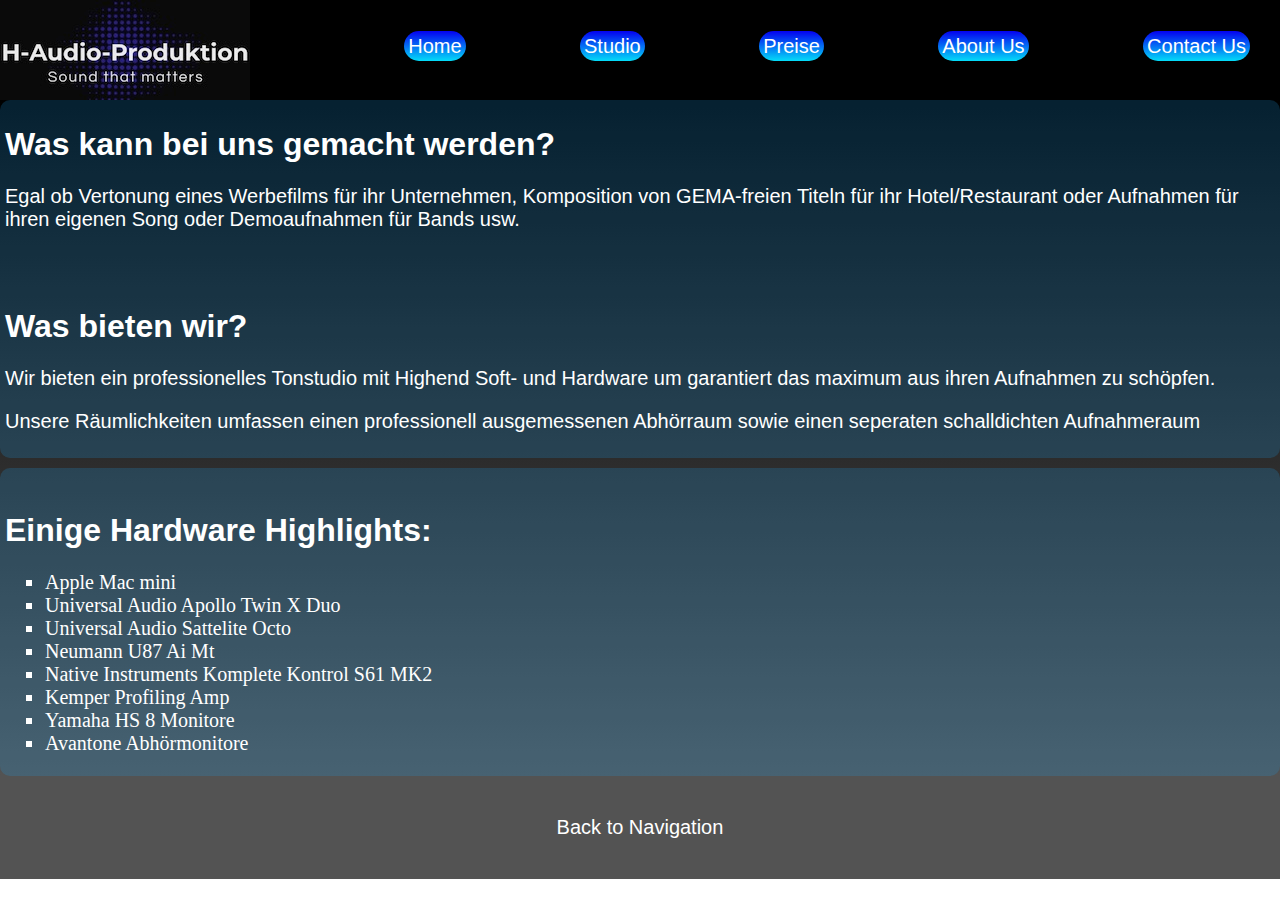
<file: Pages/AboutUs.html>
<!DOCTYPE html>
<html lang="en">
<head>
    <meta charset="UTF-8">
    <meta http-equiv="X-UA-Compatible" content="IE=edge">
    <meta name="viewport" content="width=device-width, initial-scale=1.0">
    <link rel="stylesheet" href="../css/AboutUsStyles.css">
    <title>About Us</title>
</head>
<body>
    <header id="AboutUs">
        <img src="../images/Logo.jpg" class="logo" alt="Logo">
        <nav>
            <ul>
                <li><a href="../index.html">Home</a></li>
                <li><a href="../Pages/Studio.html">Studio</a></li>
                <li><a href="#">Preise</a></li>
                <li><a href="#AboutUs">About Us</a></li>
                <li><a href="../Pages/ContactUs.html">Contact Us</a></li>
            </ul>
        </nav>
    </header>
    <main>
        <div id="BlockOne">
            <h1>Was kann bei uns gemacht werden?</h1>
            <p>Egal ob Vertonung eines Werbefilms für ihr Unternehmen, Komposition von GEMA-freien Titeln für ihr
                Hotel/Restaurant oder Aufnahmen für ihren eigenen Song oder Demoaufnahmen für Bands usw.
            </p>
            <br>
            <br>
            <h1>Was bieten wir?</h1>
            <p>Wir bieten ein professionelles Tonstudio mit Highend Soft- und Hardware um garantiert das
                maximum aus ihren Aufnahmen zu schöpfen.
            </p>
            <p>Unsere Räumlichkeiten umfassen einen professionell ausgemessenen Abhörraum sowie einen seperaten
                schalldichten Aufnahmeraum
            </p>
        </div>
        <div id="BlockTwo">
            <br>
            <h1>Einige Hardware Highlights:</h1>
            <ul>
                <li>Apple Mac mini</li>
                <li>Universal Audio Apollo Twin X Duo</li>
                <li>Universal Audio Sattelite Octo</li>
                <li>Neumann U87 Ai Mt</li>
                <li>Native Instruments Komplete Kontrol S61 MK2</li>
                <li>Kemper Profiling Amp</li>
                <li>Yamaha HS 8 Monitore</li>
                <li>Avantone Abhörmonitore</li>
            </ul>
        </div>
    </main>
    <footer>
        <a id="AboutUsNavigation" href="#AboutUs">Back to Navigation</a>
    </footer>
</body>
</html>
</file>
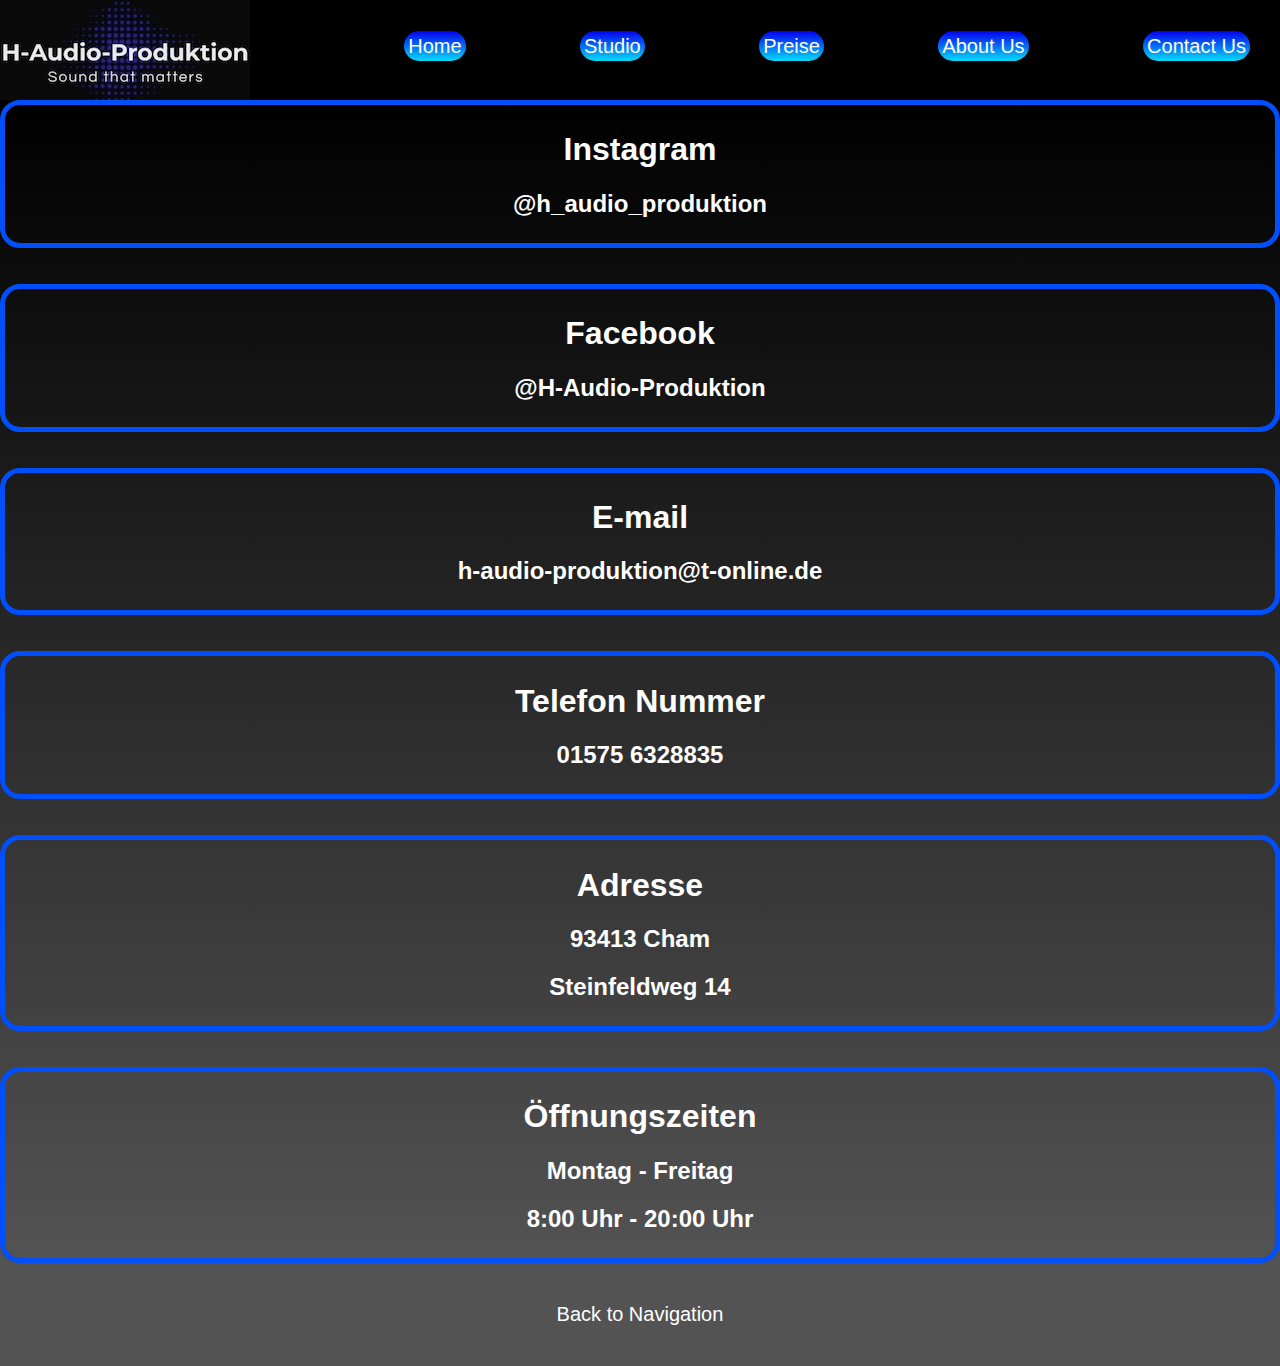
<file: Pages/ContactUs.html>
<!DOCTYPE html>
<html lang="en">
<head>
    <meta charset="UTF-8">
    <meta http-equiv="X-UA-Compatible" content="IE=edge">
    <meta name="viewport" content="width=device-width, initial-scale=1.0">
    <link rel="stylesheet" href="../css/ContactUsStyles.css">
    <title>Contact Us</title>
</head>
<body>
    <header id="ContactUs">
        <img src="../images/Logo.jpg" class="logo" alt="Logo">
        <nav>
            <ul>
                <li><a href="../index.html">Home</a></li>
                <li><a href="../Pages/Studio.html">Studio</a></li>
                <li><a href="#">Preise</a></li>
                <li><a href="../Pages/AboutUs.html">About Us</a></li>
                <li><a href="#ContactUs">Contact Us</a></li>
            </ul>
        </nav>
    </header>
    <main>
        <div>
        <h1>Instagram</h1>
        <h2>@h_audio_produktion</h2>
        </div>
        <br>
        <br>
        <div>
        <h1>Facebook</h1>
        <h2>@H-Audio-Produktion</h2>
        </div>
        <br>
        <br>
        <div>
        <h1>E-mail</h1>
        <h2>h-audio-produktion@t-online.de</h2>
        </div>
        <br>
        <br>
        <div>
        <h1>Telefon Nummer</h1>
        <h2>01575 6328835</h2>
        </div>
        <br>
        <br>
        <div>
        <h1>Adresse</h1>
        <h2>93413 Cham</h2>
        <h2>Steinfeldweg 14</h2>
        </div>
        <br>
        <br>
        <div>
        <h1>Öffnungszeiten</h1>
        <h2>Montag - Freitag</h2>
        <h2>8:00 Uhr - 20:00 Uhr</h2>
        </div>
    </main>
    <footer>
            <a id="ContactNavigation" href="#ContactUs">Back to Navigation</a>
    </footer>
</body>
</html>
</file>
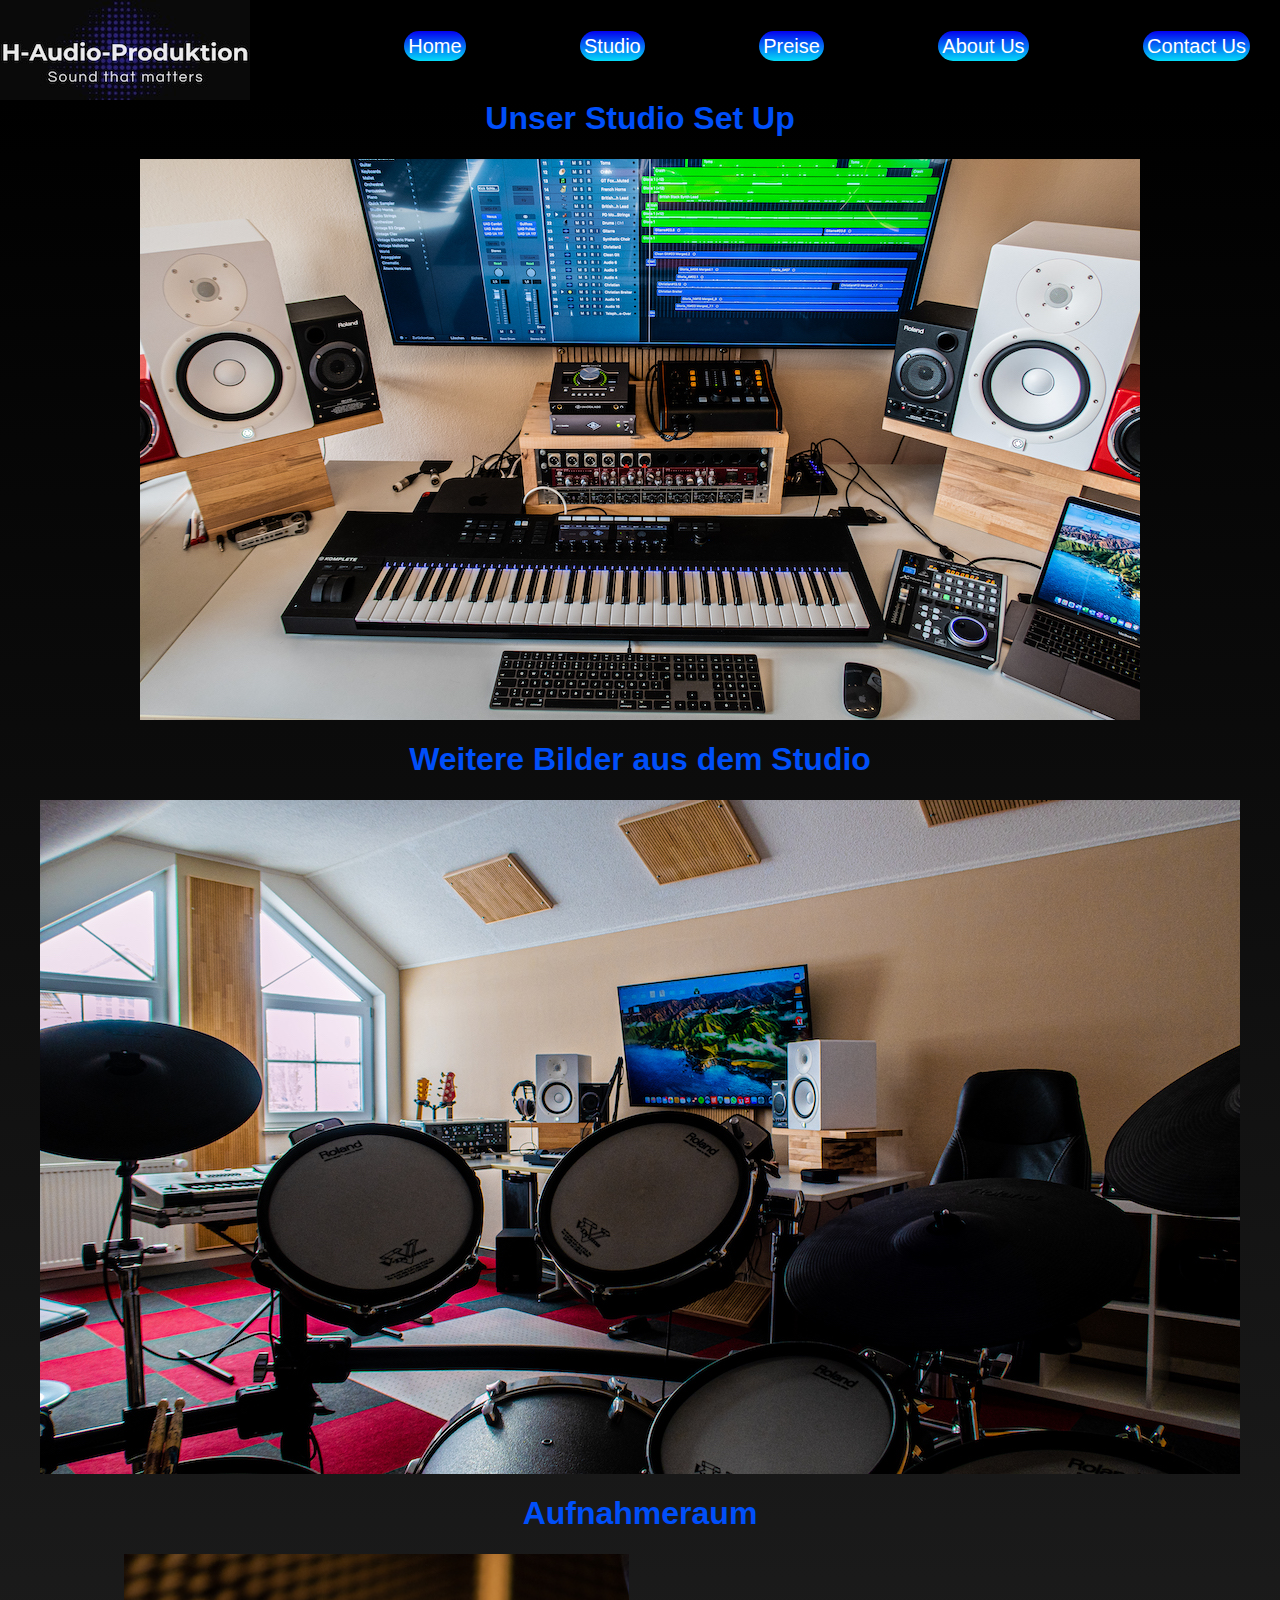
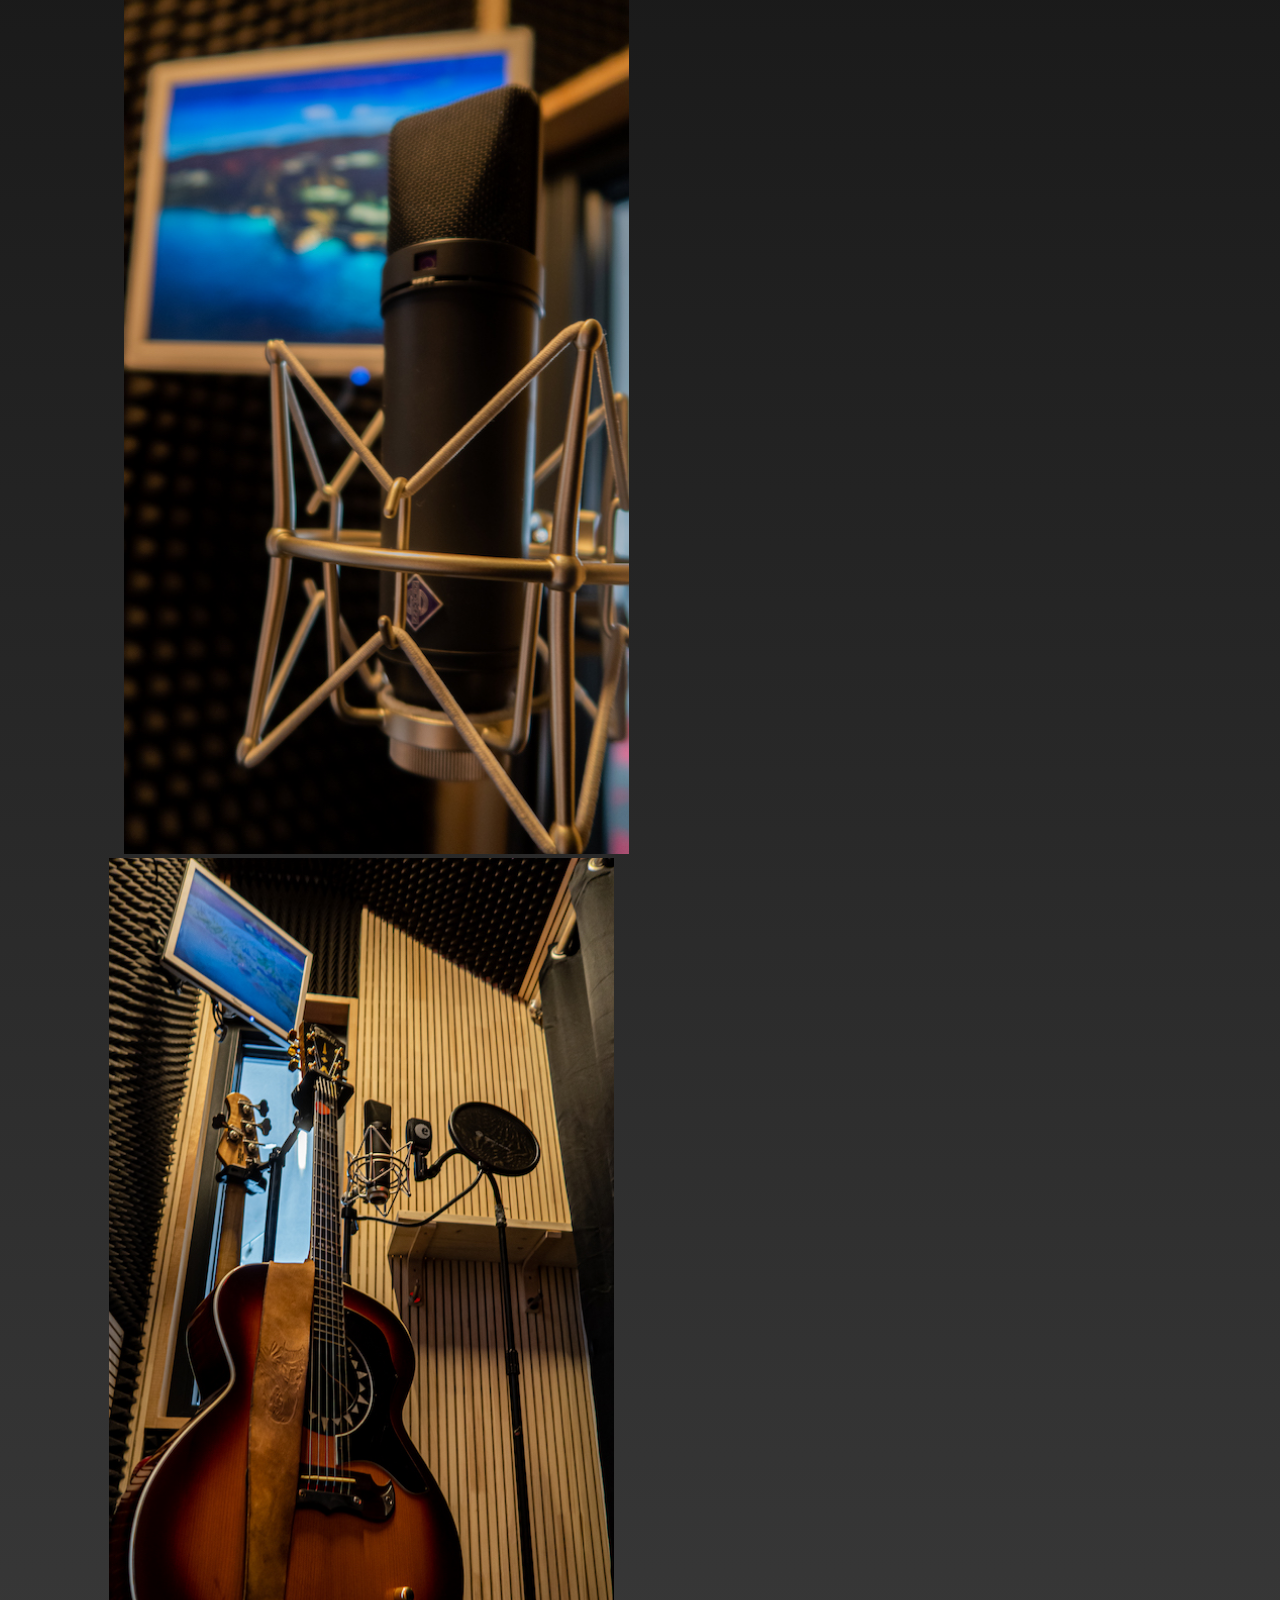
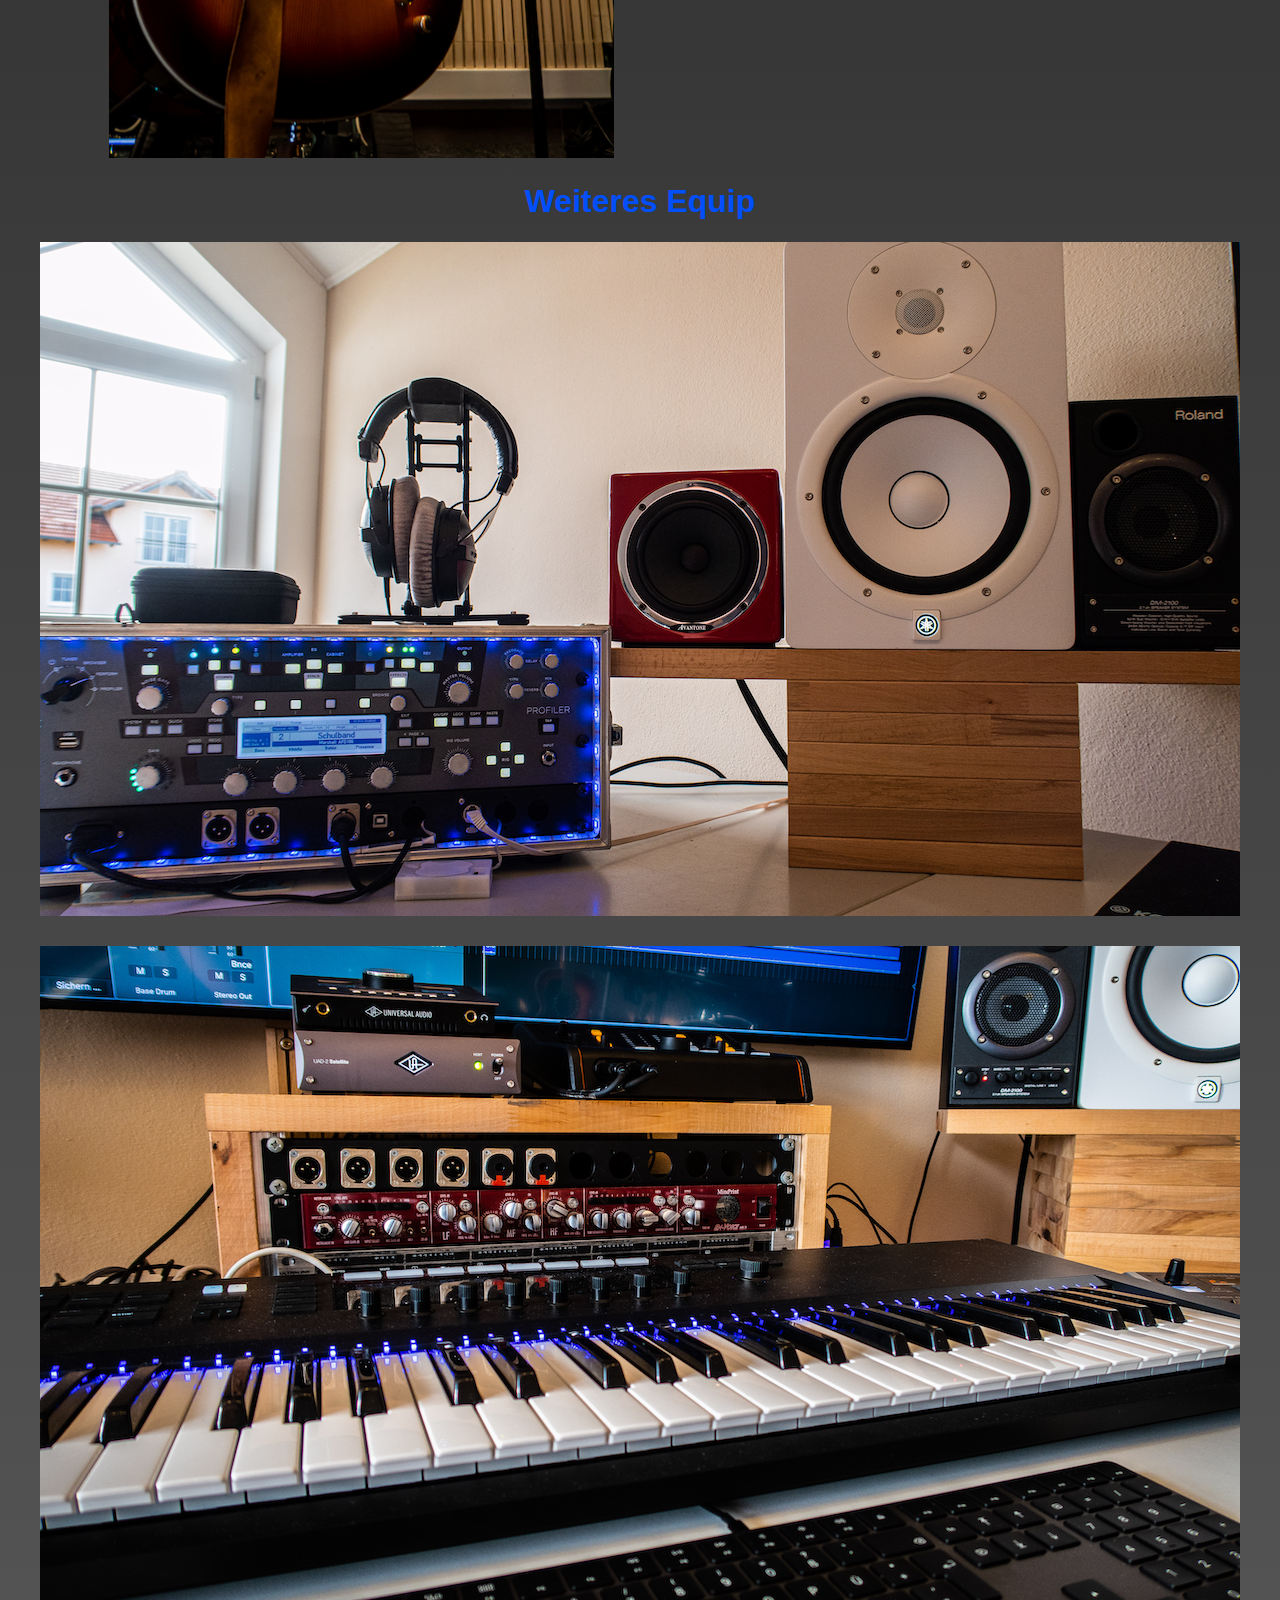
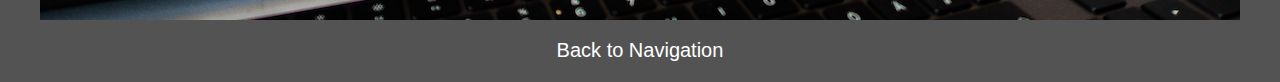
<file: Pages/Studio.html>
<!DOCTYPE html>
<html lang="en">
<head>
    <meta charset="UTF-8">
    <meta http-equiv="X-UA-Compatible" content="IE=edge">
    <meta name="viewport" content="width=device-width, initial-scale=1.0">
    <link rel="stylesheet" href="../css/StudioStyles.css">
    <title>Studio</title>
</head>
<body>
    <header id="Studio">
        <img src="../images/Logo.jpg" class="logo" alt="Logo">
        <nav>
            <ul>
                <li><a href="../index.html">Home</a></li>
                <li><a href="#Studio">Studio</a></li>
                <li><a href="#">Preise</a></li>
                <li><a href="../Pages/AboutUs.html">About Us</a></li>
                <li><a href="./ContactUs.html">Contact Us</a></li>
            </ul>
        </nav>
    </header>
    <main>
        <div class="StudioPics">
            <div id="SetUp">
                <h1>Unser Studio Set Up</h1>
                <img id="Pult" src="../images/NiceSetUp.jpg" alt="Studio Set up">
                <h1>Weitere Bilder aus dem Studio</h1>
                <img id="Drums" src="../images/Schlagzeug.jpg" alt="Schlagzeug">
                <h1>Aufnahmeraum</h1>
                <img id="Mikro" src="../images/Mikrophon.jpg" alt="Mikrophon">
                <img id="Gitarre" src="../images/Gitarre2.jpg" alt="Gitarre">
                <h1>Weiteres Equip</h1>
                <img id="Lautsprecher" src="../images/Lautsprecher.jpg" alt="Lautsprecher">
                <img id="Keyboard" src="../images/Keyboard.jpg" alt="Keyboard">
            </div>
        </div>
    </main>
    <footer>
        <a id="StudioNavigation" href="#Studio">Back to Navigation</a>
    </footer>
</body>
</html>
</file>
<file: css/AboutUsStyles.css>
body {
  margin: 0 auto;
}

header {
  font-family: Verdana, Geneva, Tahoma, sans-serif;
  background: black;
}

header::after {
  content: "";
  display: table;
  clear: both;
  height: max-content;
}

.logo {
  float: left;
}

nav {
  float: right;
}

nav ul {
  margin: 0px;
  padding: 0px;
  list-style: none;
}

nav ul li {
  display: inline-block;
  margin-left: 80px;
  margin-right: 30px;
  padding-top: 35px;
}

nav ul li a {
  text-decoration: none;
  color: white;
  padding: 4px;
  font-size: 20px;
  border-radius: 20px;
  background: linear-gradient(rgb(4, 0, 240), rgb(4, 220, 248));
}

nav ul li a:hover {
  color: black;
  cursor: pointer;
}

main {
  background: linear-gradient(black, rgb(83, 83, 83));
  margin: 0px;
  color: white;
}

#BlockOne {
  background-color: rgba(29, 158, 233, 0.212);
  border-radius: 10px;
  padding: 5px;
}

#BlockTwo {
  background-color: rgba(29, 158, 233, 0.212);
  border-radius: 10px;
  padding: 5px;
  margin-top: 10px;
}

#BlockOne h1 {
  font-family: Verdana, Geneva, Tahoma, sans-serif;
}

#BlockTwo h1 {
  font-family: Verdana, Geneva, Tahoma, sans-serif;
}

#BlockOne p {
  font-size: 20px;
  font-family: Helvetica, sans-serif;
}

#BlockTwo ul {
  list-style: square;
}

#BlockTwo ul li {
  font-size: 20px;
}

footer {
  background-color: rgb(83, 83, 83);
  display: block;
  padding: 40px;
  text-align: center;
}

footer a {
  font-family: Verdana, Geneva, Tahoma, sans-serif;
  font-size: 20px;
  color: white;
  text-decoration: none;
}

#AboutUsNavigation:hover {
  cursor: pointer;
  border-radius: 20px;
  background: linear-gradient(rgb(4, 0, 240), rgb(4, 220, 248));
  color: black;
  padding: 4px;
}
</file>
<file: css/ContactUsStyles.css>
* {
  font-family: Verdana, Geneva, Tahoma, sans-serif;
}

body {
  margin: 0 auto;
}

header {
  background: black;
}

header::after {
  content: "";
  display: table;
  clear: both;
  height: max-content;
}

.logo {
  float: left;
}

nav {
  float: right;
}

nav ul {
  margin: 0px;
  padding: 0px;
  list-style: none;
}

nav ul li {
  display: inline-block;
  margin-left: 80px;
  margin-right: 30px;
  padding-top: 35px;
}

nav ul li a {
  text-decoration: none;
  color: white;
  padding: 4px;
  font-size: 20px;
  border-radius: 20px;
  background: linear-gradient(rgb(4, 0, 240), rgb(4, 220, 248));
}

nav ul li a:hover {
  color: black;
  cursor: pointer;
}

main {
  background: linear-gradient(black, rgb(83, 83, 83));
  margin: 0px;
  text-align: center;
  align-items: center;
}

main h1 {
  color: white;
}

main h2 {
  color: white;
}

main div {
  border: rgb(0, 79, 250) solid;
  border-width: 5px;
  padding: 5px;
  border-radius: 20px;
}

footer {
  background-color: rgb(83, 83, 83);
  display: block;
  padding: 40px;
  text-align: center;
}

footer a {
  font-size: 20px;
  color: white;
  text-decoration: none;
}

#ContactNavigation:hover {
  cursor: pointer;
  border-radius: 20px;
  background: linear-gradient(rgb(4, 0, 240), rgb(4, 220, 248));
  color: black;
  padding: 4px;
}
</file>
<file: css/StudioStyles.css>
* {
  font-family: Verdana, Geneva, Tahoma, sans-serif;
}

body {
  margin: 0 auto;
}

header {
  background: black;
}

header::after {
  content: "";
  display: table;
  clear: both;
  height: max-content;
}

.logo {
  float: left;
}

nav {
  float: right;
}

nav ul {
  margin: 0px;
  padding: 0px;
  list-style: none;
}

nav ul li {
  display: inline-block;
  margin-left: 80px;
  margin-right: 30px;
  padding-top: 35px;
}

nav ul li a {
  text-decoration: none;
  color: white;
  padding: 4px;
  font-size: 20px;
  border-radius: 20px;
  background: linear-gradient(rgb(4, 0, 240), rgb(4, 220, 248));
}

nav ul li a:hover {
  color: black;
  cursor: pointer;
}

#SetUp h1 {
  text-align: center;
  color: rgb(0, 79, 250);
}

#Pult {
  display: block;
  margin-left: auto;
  margin-right: auto;
}

.StudioPics {
  background: linear-gradient(to bottom, black, rgb(83, 83, 83));
  margin: -21px;
  padding: 0px;
}

#Drums {
  margin-top: 0px;
  display: block;
  margin-left: auto;
  margin-right: auto;
}

#Mikro,
#Gitarre {
  margin-top: 0px;
  margin-right: 130px;
  margin-left: 130px;
  height: 100vh;
}

#Mikro {
  transform: translate(15px);
}

#Lautsprecher {
  margin-top: 0px;
  display: block;
  margin-left: auto;
  margin-right: auto;
  margin-bottom: 30px;
}

#Keyboard {
  margin-top: 0px;
  display: block;
  margin-left: auto;
  margin-right: auto;
  margin-bottom: 20px;
}
footer {
  background-color: rgb(83, 83, 83);
  display: block;
  padding: 20px;
  text-align: center;
}

footer a {
  font-size: 20px;
  color: white;
  text-decoration: none;
}

#StudioNavigation:hover {
  cursor: pointer;
  border-radius: 20px;
  background: linear-gradient(rgb(4, 0, 240), rgb(4, 220, 248));
  color: black;
  padding: 4px;
}
</file>
